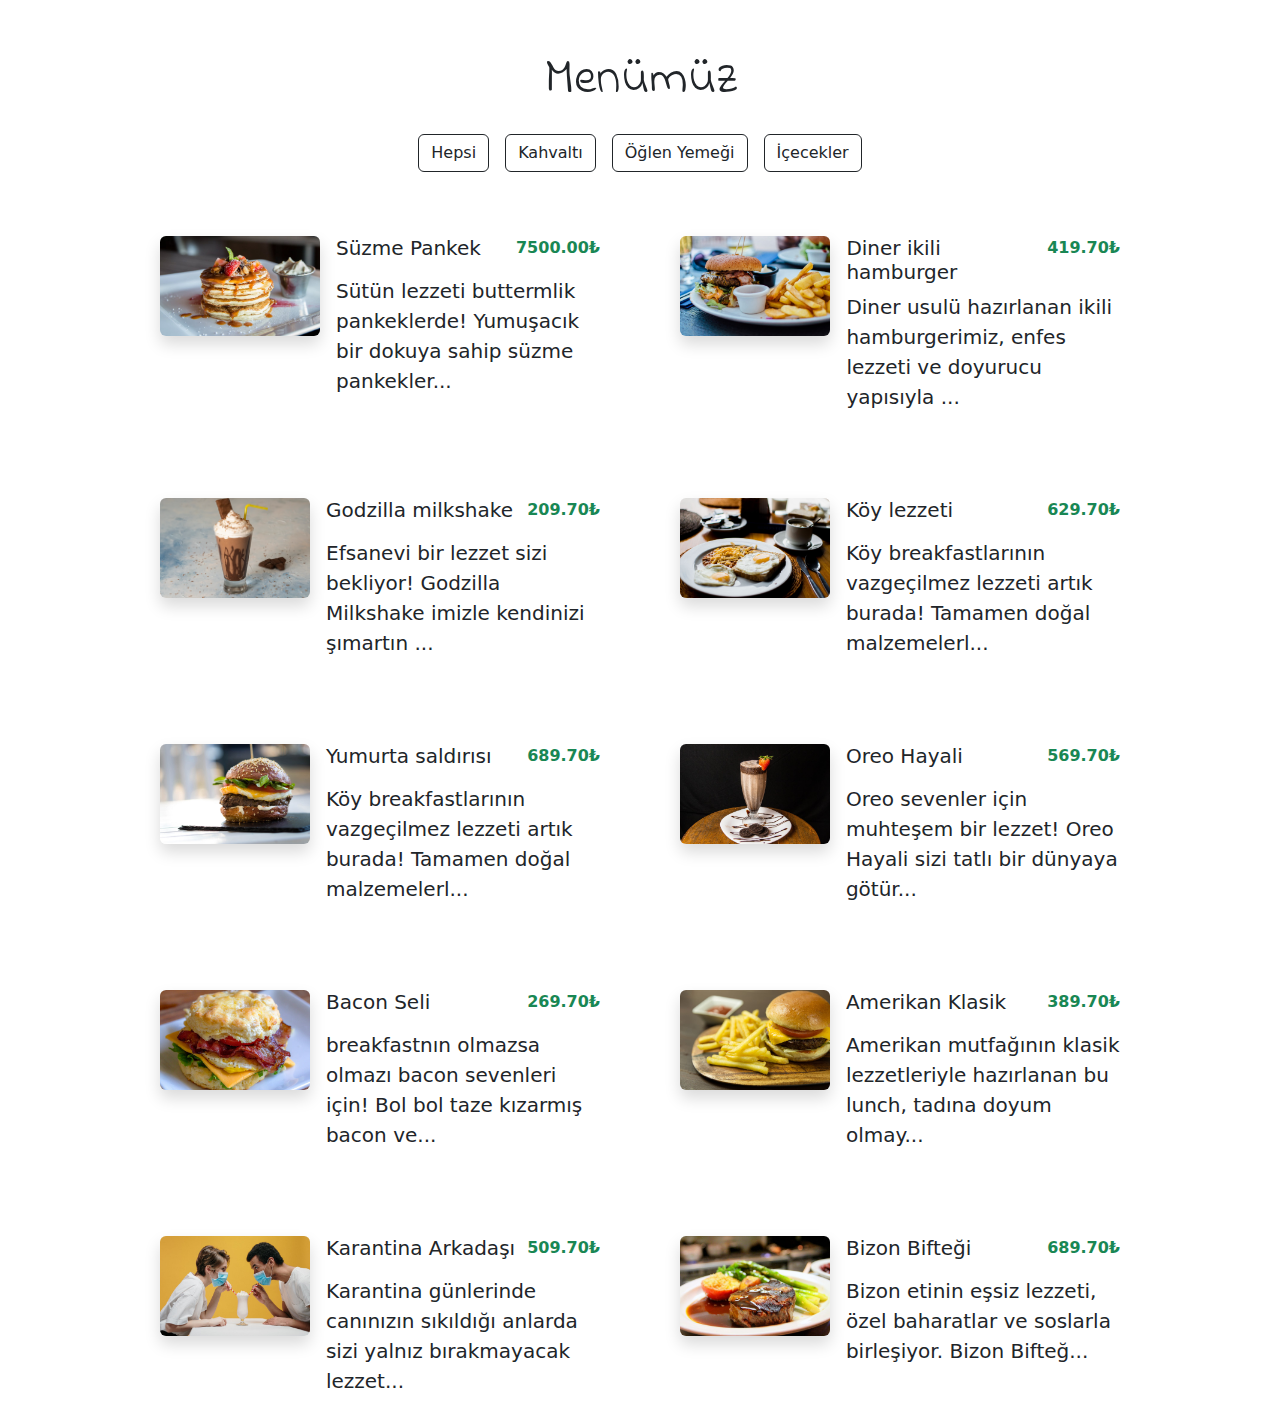
<file: index.html>
<!DOCTYPE html>
<html lang="en">

<head>
    <meta charset="UTF-8">
    <meta name="viewport" content="width=device-width, ,
    initial-scale=1.0">
    <title>Document</title>

    <!-- stil dosyası -->
    <link rel="stylesheet" href="style.css">

    <!-- boostrap link -->
    <link rel="stylesheet" href="https://cdnjs.cloudflare.com/ajax/libs/bootstrap/5.3.2/css/bootstrap.min.css" />
</head>



<body>

    <!-- başlık -->
    <h1 class="heading">Menümüz</h1>


    <!-- butonlar -->
    <div id="buttons" 
    class="d-flex justify-content-center gap-3 my-4">
       <!--  <button class="btn btn-outline-dark">Hepsi</button> -->
    </div>


    <!-- menü listesi -->
    <div id="menu-list">
        <!-- kart -->
       <!--  <a id="card" href="#" class="d-flex flex-column flex-md-row text-decoration-none text-dark gap-3" >
            <img class="rounded shadow img-fluid"
             src="./menuimg/item-1.jpeg">

            <div>
                <div class="d-flex justify-content-between" >
                    <h5>Süzme Pankek</h5>
                    <p class="text-success fw-bold">250₺</p>
                </div>
                <p class="lead">Sütün lezzeti buttermlik pankeklerde! Yumuşacık bir dokuya
                    sahip süzme pankeklerimizle gününüze tat katın.
                </p>
            </div>
        </a> -->
         <!-- kart -->
    </div>



    <script src="main.js" type="module"></script>
</body>

</html>
</file>
<file: style.css>
@import url('https://fonts.googleapis.com/css2?family=Indie+Flower&family=Poppins:wght@100;200;300;400;500;700;800;900&display=swap');

body{
    font-family: 'poppins';

}


.heading{
    font-family: 'indie flower';
    text-align: center;
    margin-top: 50px;
    font-size: 50px;
}


#menu-list {
    display: grid;
    grid-template-columns: repeat(auto-fit, minmax(400px, 1fr));
    justify-content: center;
    padding: 40px 160px 0;
    column-gap: 80px;
    row-gap: 70px;
}


#card img {
    width: 160px;
    height: 100px;
    object-fit: cover;
}


@media (max-width: 760px) {
    #card {
        max-width: 400px;
    }
    #card img {
        width: 100%;
        height: 240px;
        object-fit: cover;

    }
}
</file>
